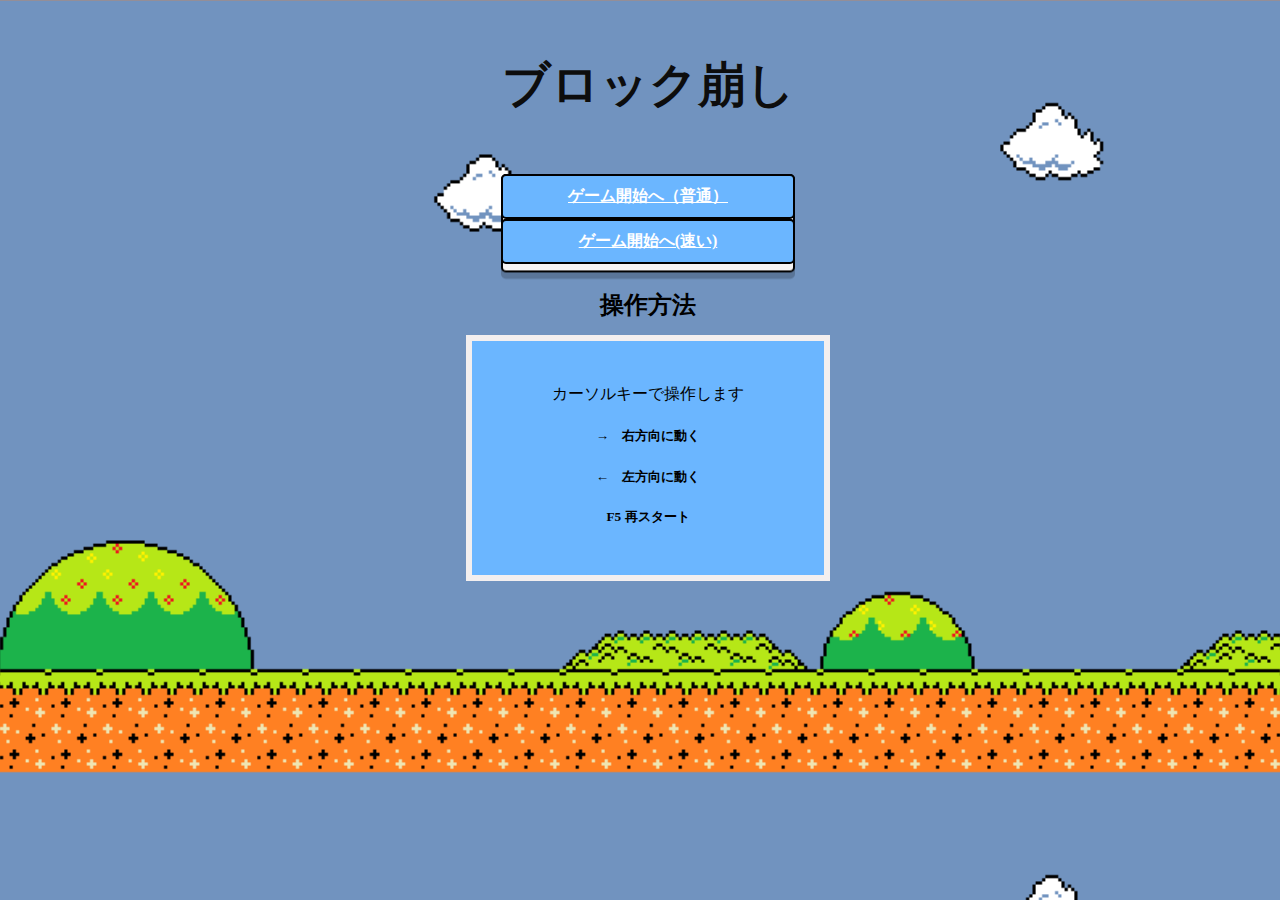
<file: index.html>
<!DOCTYPE html>
<html>
  <head>
    <meta charset="utf-8">
    <title>ゲーム</title>
    <link rel="stylesheet" href="n.css">
  </head>

  <body>
</div>
<div id="box"></div>
<div style="text-align: center">
<h1><p class="xxx23">ブロック崩し</p></h1></div>



 <link rel = "stylesheet" href="n.css">
    <p>
      <div class="button_solid012">
        <a href="block2.html">ゲーム開始へ（普通）<i class="fas fa-angle-right fa-position-right"></i></a>
        <div class="button_solid010"></div>
        <a href="block3.html">ゲーム開始へ(速い)<i class="fas fa-angle-right fa-position-right"></i></a>
      </div>
    </p>

    <div style="text-align: center">
    <h2 id="howto">操作方法</h2>

    <div id="aaa">
    <p>カーソルキーで操作します</p>
<h5><p>→　右方向に動く</p></h5>
<h5><p>←　左方向に動く</p></h5>
<h5><p>F5 再スタート</p></h5>
</div>



  </body>
</html>
</file>
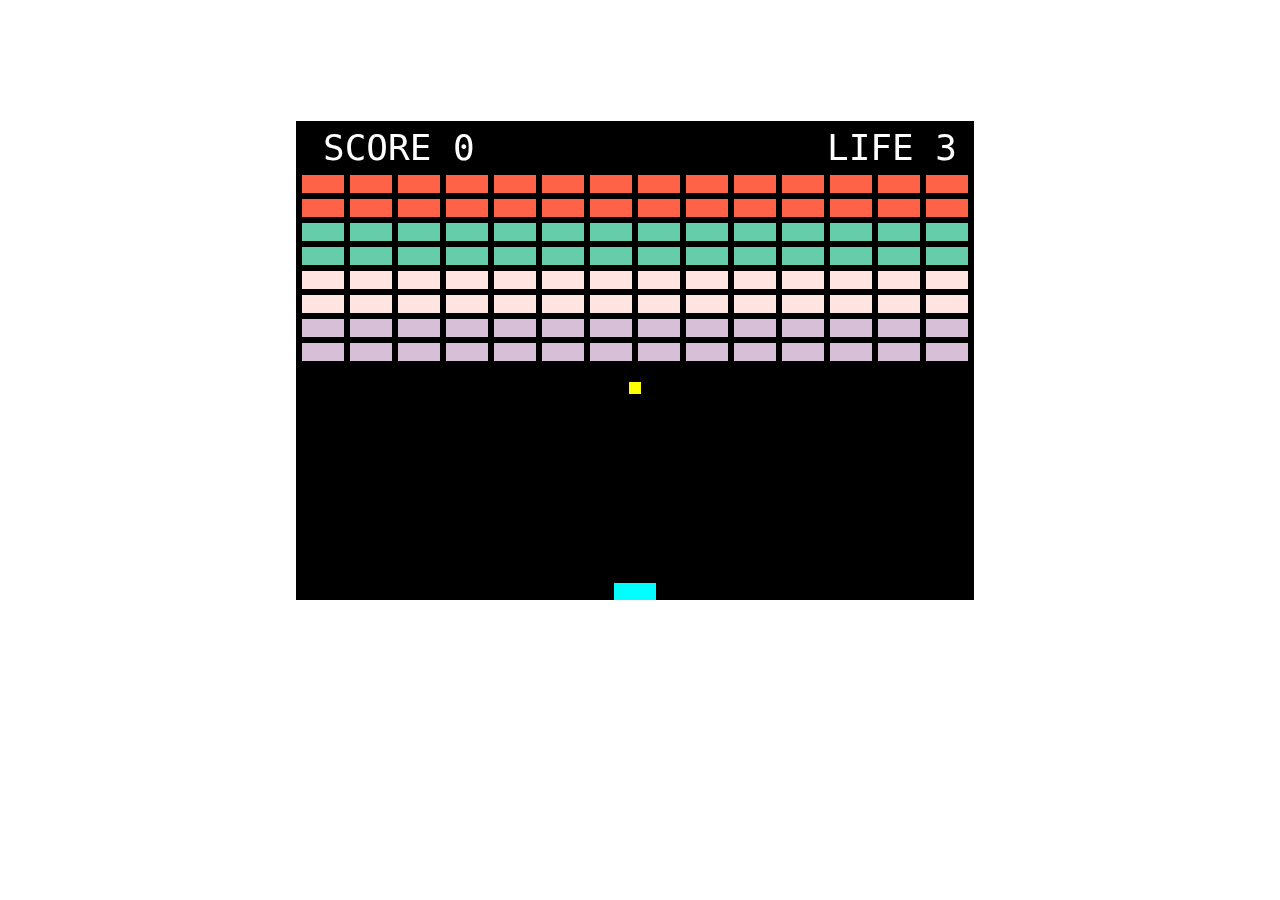
<file: block2.html>
<!DOCTYPE html>
<html>
<head>
    <script type="text/javascript" src="js/block2.js"></script>
    <link rel="stylesheet" href="s.css">

</head>

<body>
    <canvas id="main" width="730" height="500">

        
</body>
</html>
</file>
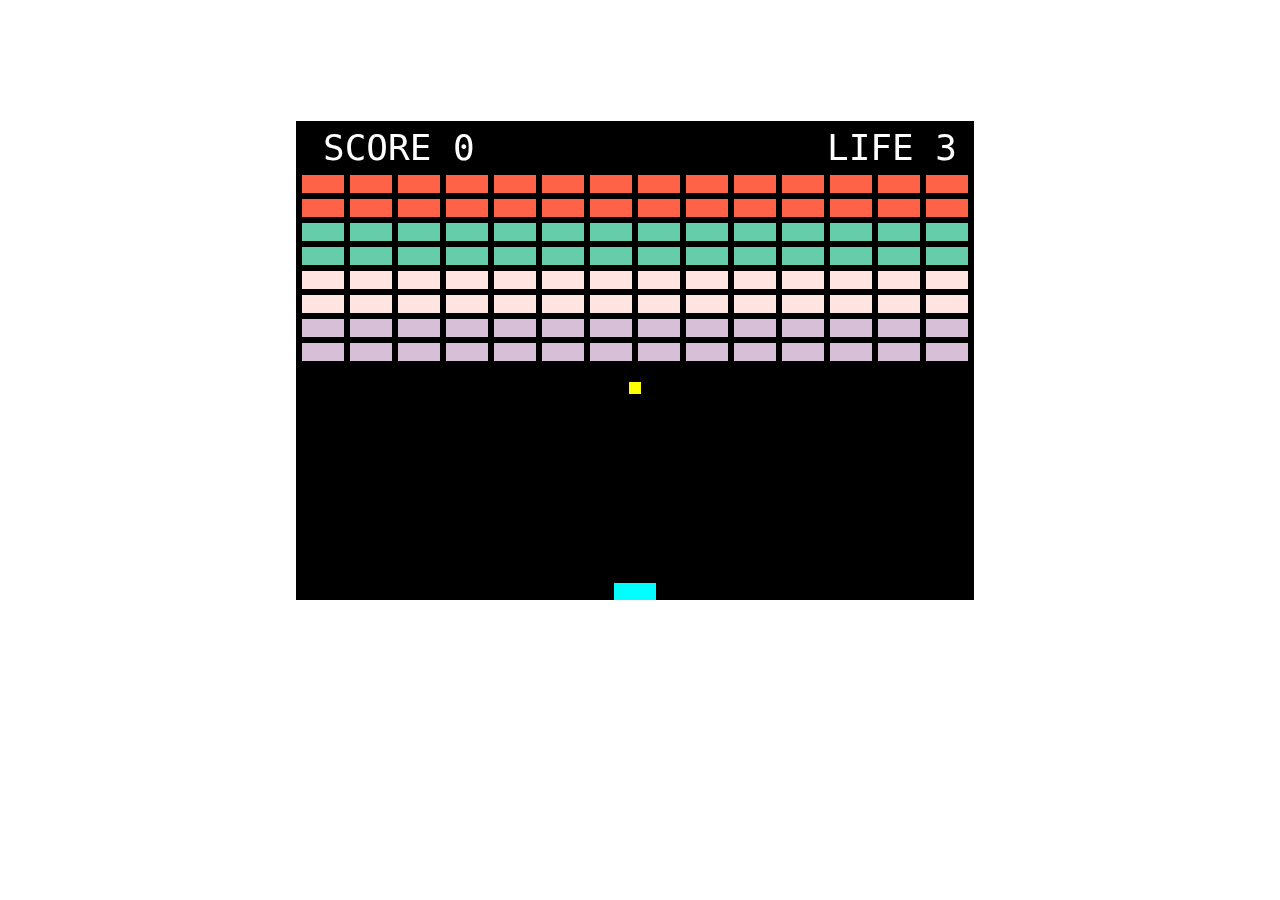
<file: block3.html>
<!DOCTYPE html>
<html>
<head>
    <script type="text/javascript" src="js/block3.js"></script>
    <link rel="stylesheet" href="s.css">

</head>

<body>
    <canvas id="main" width="730" height="500">

        
</body>

</html>
</file>
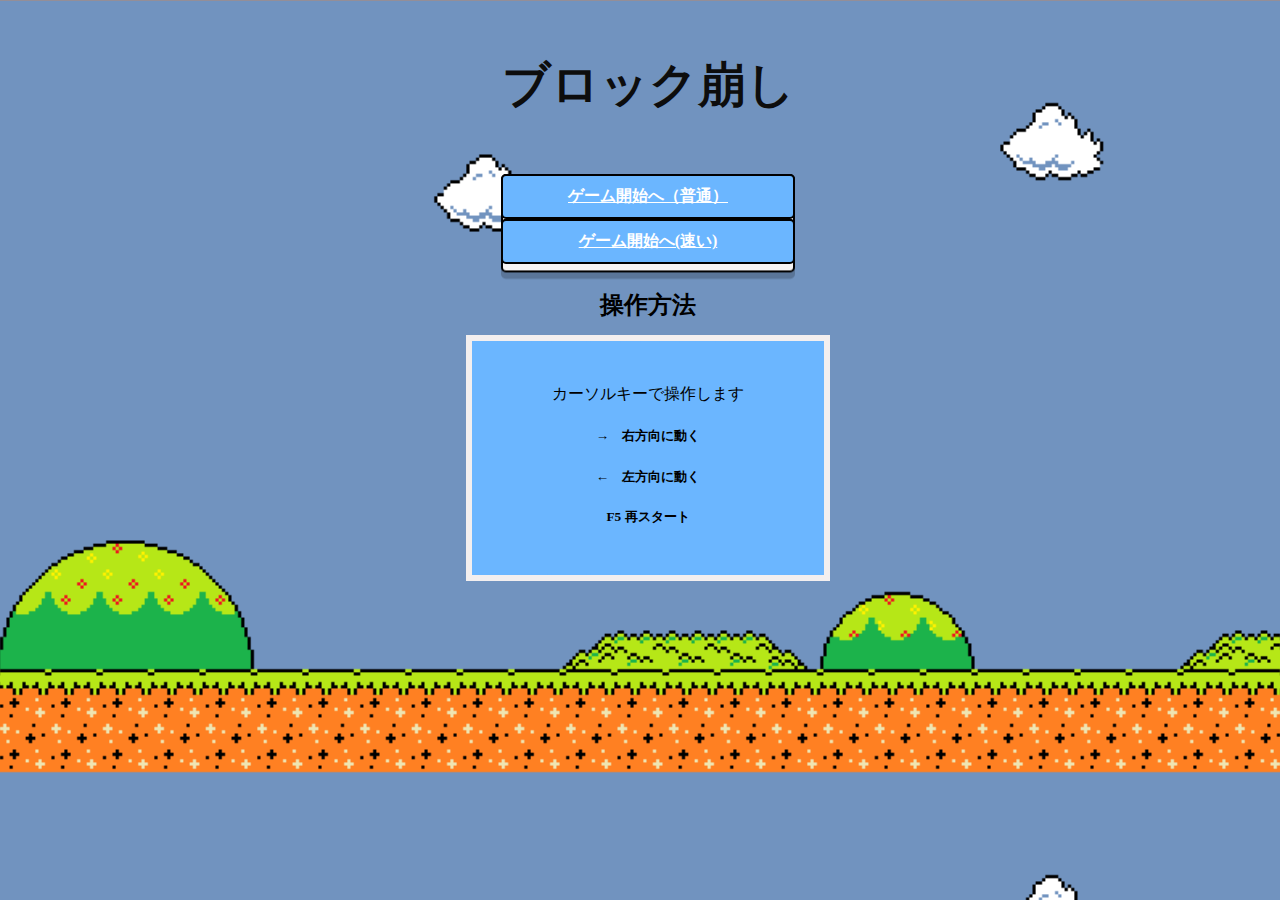
<file: home.html>
<!DOCTYPE html>
<html>
  <head>
    <meta charset="utf-8">
    <title>ゲーム</title>
    <link rel="stylesheet" href="n.css">
  </head>

  <body>
</div>
<div id="box"></div>
<div style="text-align: center">
<h1><p class="xxx23">ブロック崩し</p></h1></div>



 <link rel = "stylesheet" href="n.css">
    <p>
      <div class="button_solid012">
        <a href="block2.html">ゲーム開始へ（普通）<i class="fas fa-angle-right fa-position-right"></i></a>
        <div class="button_solid010"></div>
        <a href="block3.html">ゲーム開始へ(速い)<i class="fas fa-angle-right fa-position-right"></i></a>
      </div>
    </p>

    <div style="text-align: center">
    <h2 id="howto">操作方法</h2>

    <div id="aaa">
    <p>カーソルキーで操作します</p>
<h5><p>→　右方向に動く</p></h5>
<h5><p>←　左方向に動く</p></h5>
<h5><p>F5 再スタート</p></h5>
</div>



  </body>
</html>
</file>
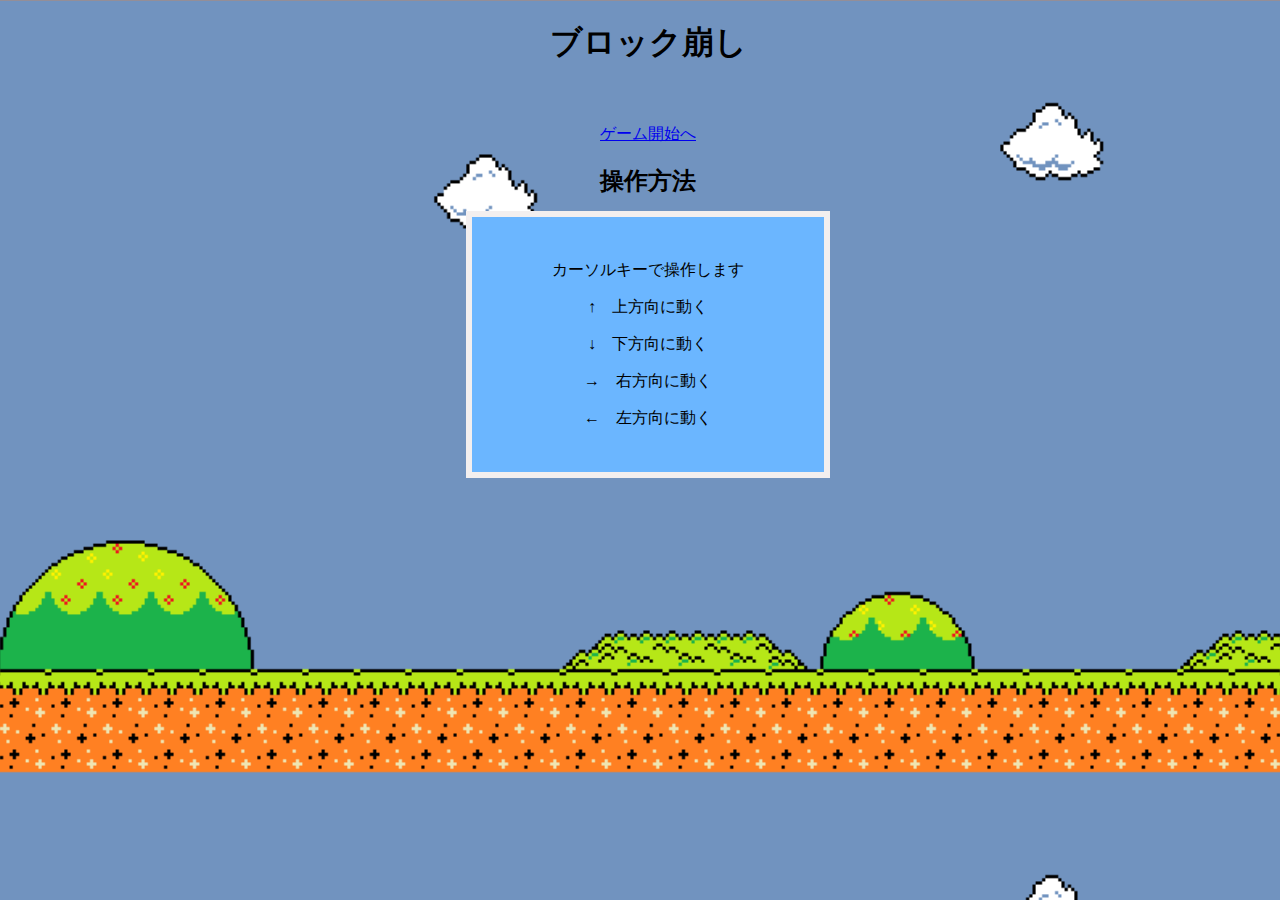
<file: n.html>
<!DOCTYPE html>
<html>
  <head>
    <meta charset="utf-8">
    <title>ゲーム</title>
    <link rel="stylesheet" href="n.css">
  </head>

  <body>
</div>
<div id="box"></div>
<div style="text-align: center">
<h1>ブロック崩し</h1></div>
 <link rel = "stylesheet" href="n.css">
    <p>
        　<div style="text-align: center">
        <a href="block2.html">ゲーム開始へ</a>
    </p>

    <div style="text-align: center">
    <h2>操作方法</h2>

    <div id="aaa">
    <p>カーソルキーで操作します</p>
<p>↑　上方向に動く</p>
<p>↓　下方向に動く</p>
<p>→　右方向に動く</p>
<p>←　左方向に動く</p>
</div>
  </body>
</html>
</file>
<file: n.css>
body {
    background-image: url('sky.png');

    
    padding: 10px 10px 10px 10px;
    background-position: center top;
    /* 画像の表示位置を指定 */
    background-size: cover;
    /* 画像のサイズを指定  */
    width: 90%;
    /* 横幅のサイズを指定  */
    height: 700px;
    /* 縦幅のサイズを指定  */
    padding: 5%;
    margin-top: -5%;
}



#aaa {   /*操作方法*/
    background: #6bb6ff;
    /*背景色の指定*/
    border: #6bb6ff 2px dashed;
    /*境界線の指定*/
    box-shadow: 0 0 0 6px #f3efef;
    /*境界線の外側の指定*/

    outline-width: 300px;
    margin: 0px 400px 400px 400px;
    padding: 25px;
}


.xxx23 {    /*ブロック崩し*/
    font-size: 1.5em;
    /* フォントサイズ */
    font-weight: bold;
    /* フォント太さ */
    padding-top: .10em;
    padding-bottom: .20em;
    
    margin-bottom: 1em;
    position: relative;
    color: #0d0d0d;
    /* フォント色 */
}


#howto {
    padding-top: 5px;
}

/* solid012 */
.button_solid012 a {
    background: rgba(10, 11, 11, 0.4);
    border-radius: 3px;
    position: relative;
    display: flex;
    justify-content: center;
    align-items: center;
    margin: 0 auto;
    max-width: 240px;
    padding: 10px 25px;
    color: #ffffff;
    /*文字色*/
    transition: 0.3s ease-in-out;
    font-weight: 600;
    border: 2px solid #000;
    z-index: 1;
    border-radius: 5px;
}

.button_solid012 a:before {
    content: "";
    width: 100%;
    height: 100%;
    position: absolute;
    background: #6bb6ff;
    z-index: -1;
    border: 2px solid #000;
    border-radius: 5px;
}

.button_solid012 a:after {
    position: absolute;
    top: 0;
    bottom: 0;
    width: 100%;
    height: 100%;
    content: '';
    -webkit-transition: all .3s;
    transition: all .3s;
    -webkit-transform: translate3d(0, 0.40rem, -1rem);
    transform: translate3d(0, 0.40rem, -1rem);
    border: 2px solid #000;
    border-radius: inherit;
    background: #f7f4f4;
    /*シャドウ*/
    -webkit-box-shadow: 0 0.6rem 0 0 rgb(0 0 0 / 20%);
    box-shadow: 0 0.4rem 0 0 rgb(0 0 0 / 20%);
    z-index: -2;
}

.button_solid012 a i {
    position: absolute;
    right: 9px;
}

.button_solid012 a:hover {
    transform: translate3d(0, 0.2rem, -1rem);
}

.button_solid012 a:hover:after {
    transform: translate3d(0, 0.2rem, -1rem);
    box-shadow: 0 0.2rem 0 0 rgb(0 0 0 / 20%);
}


canvas {
    margin: 0 auto;
    width: 100%;
    height: 100%;
}






.button_solid010 a {
    background: rgba(10, 11, 11, 0.4);
    border-radius: 3px;
    position: relative;
    display: flex;
    justify-content: center;
    align-items: center;
    margin: 0 auto;
    max-width: 240px;
    padding: 10px 25px;
    color: #ffffff;
    /*文字色*/
    transition: 0.3s ease-in-out;
    font-weight: 600;
    border: 2px solid #000;
    z-index: 1;
    border-radius: 5px;
}

.button_solid010 a:before {
    content: "";
    width: 100%;
    height: 100%;
    position: absolute;
    background: #017a15;
    z-index: -1;
    border: 2px solid #000;
    border-radius: 5px;
}

.button_solid010 a:after {
    position: absolute;
    top: 0;
    bottom: 0;
    width: 100%;
    height: 100%;
    content: '';
    -webkit-transition: all .3s;
    transition: all .3s;
    -webkit-transform: translate3d(0, 0.40rem, -1rem);
    transform: translate3d(0, 0.40rem, -1rem);
    border: 2px solid #000;
    border-radius: inherit;
    background: #f7f4f4;
    /*シャドウ*/
    -webkit-box-shadow: 0 0.6rem 0 0 rgb(0 0 0 / 20%);
    box-shadow: 0 0.4rem 0 0 rgb(0 0 0 / 20%);
    z-index: -2;
}

.button_solid010 a i {
    position: absolute;
    right: 9px;
}

.button_solid010 a:hover {
    transform: translate3d(0, 0.2rem, -1rem);
}

.button_solid010 a:hover:after {
    transform: translate3d(0, 0.2rem, -1rem);
    box-shadow: 0 0.2rem 0 0 rgb(0 0 0 / 20%);
}
</file>
<file: s.css>
body {
    text-align: center;
    margin-top: 100px;
    
    background-image: #fefefe


}
</file>
